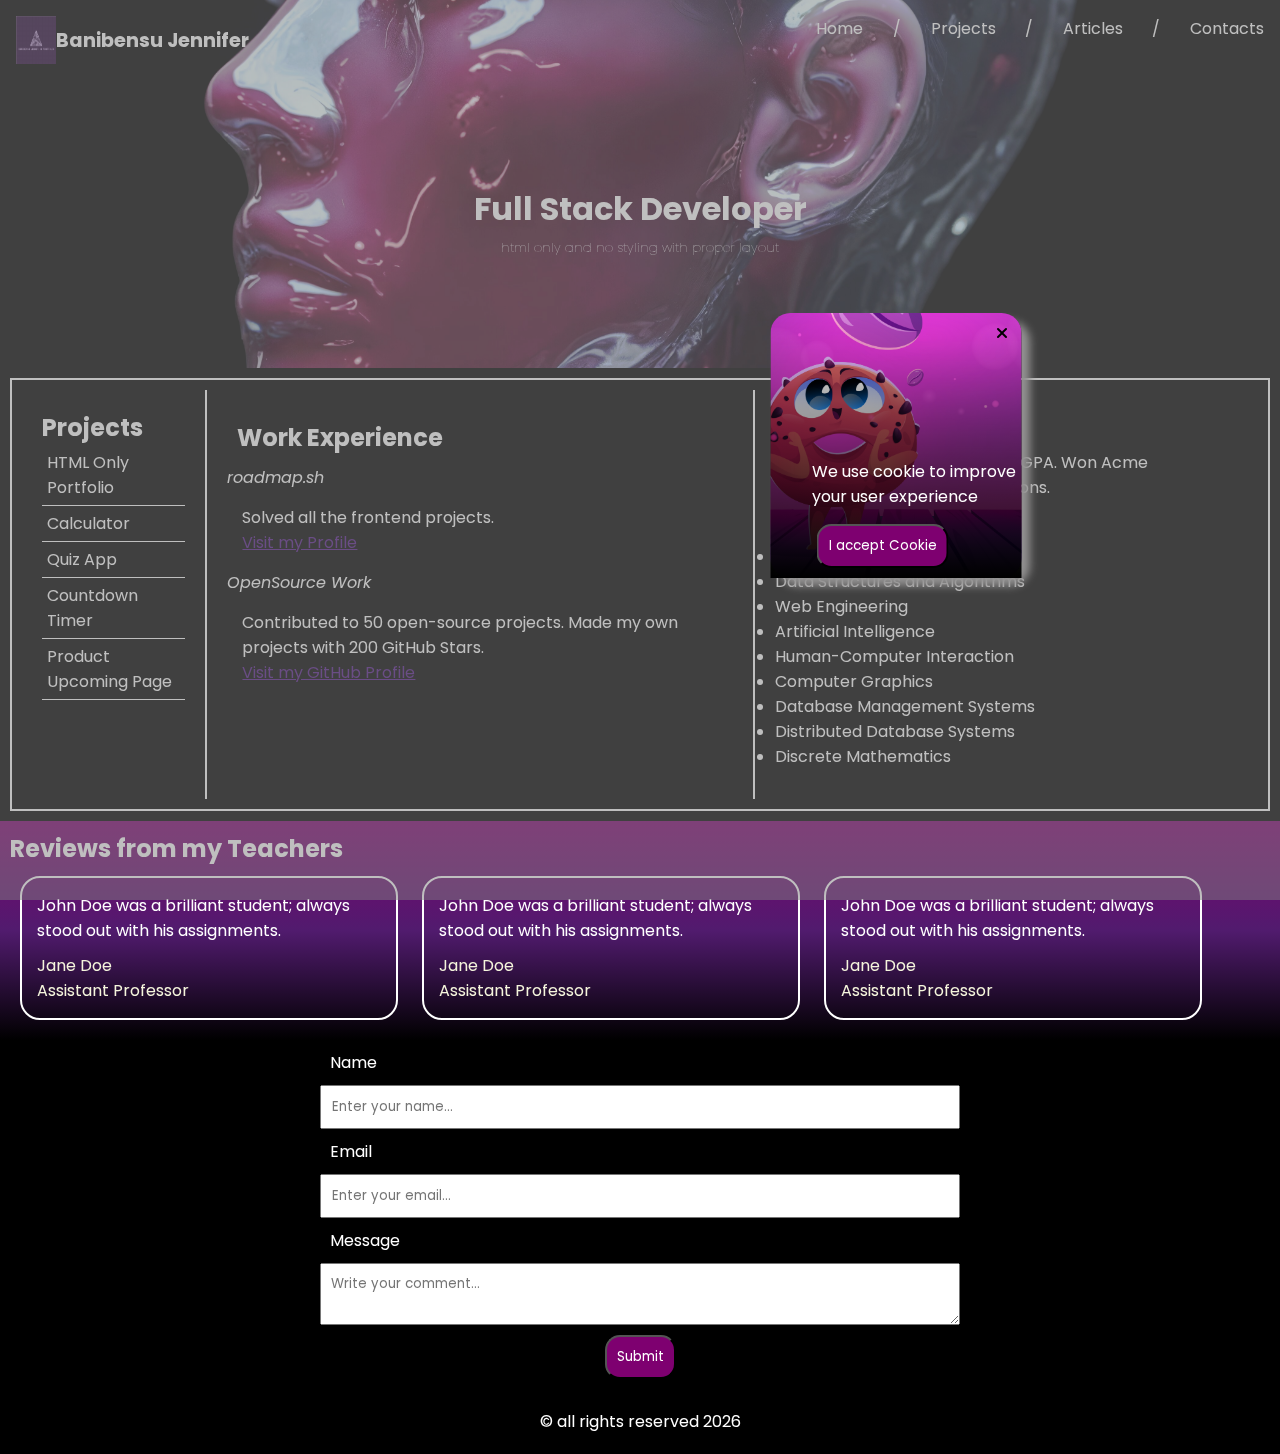
<file: index.html>
<!DOCTYPE html>
<html lang="en">
    <head>
        <meta charset="UTF-8">
        <meta name="viewport" content="width=device-width, initial-scale:1.0">
        <meta name="keyword" content="A basic HTML Website">
        <meta name="author" content="Banibensu Jennifer">
        <meta name="description" content="A basic HTML Website about my project, schools works and many others">
        <meta property="og:title" content="A basic html website">
        <title>
            A basic HTML
        </title>
        <link rel="preconnect" href="https://fonts.googleapis.com">
        <link rel="preconnect" href="https://fonts.gstatic.com" crossorigin>
        <link href="https://fonts.googleapis.com/css2?family=Playwrite+CO+Guides&family=Playwrite+GB+S:ital,wght@0,100..400;1,100..400&family=Poppins:ital,wght@0,100;0,200;0,300;0,400;0,500;0,600;0,700;0,800;0,900;1,100;1,200;1,300;1,400;1,500;1,600;1,700;1,800;1,900&display=swap" rel="stylesheet">    
        <link href="https://fonts.googleapis.com/css2?family=Playwrite+CO+Guides&family=Playwrite+GB+S:ital,wght@0,100..400;1,100..400&family=Poppins:ital,wght@0,100;0,200;0,300;0,400;0,500;0,600;0,700;0,800;0,900;1,100;1,200;1,300;1,400;1,500;1,600;1,700;1,800;1,900&display=swap" rel="stylesheet">
        <link rel="apple-touch-icon" sizes="180x180" href="./apple-touch-icon.png">
        <link rel="icon" type="image/png" sizes="32x32" href="./favicon-32x32.png">
        <link rel="icon" type="image/png" sizes="16x16" href="./favicon-16x16.png">
        <link rel="manifest" href="../site.webmanifest">
        <link rel="stylesheet" href="https://cdnjs.cloudflare.com/ajax/libs/font-awesome/6.7.2/css/all.min.css" integrity="sha512-Evv84Mr4kqVGRNSgIGL/F/aIDqQb7xQ2vcrdIwxfjThSH8CSR7PBEakCr51Ck+w+/U6swU2Im1vVX0SVk9ABhg==" crossorigin="anonymous" referrerpolicy="no-referrer" />
        <link rel="stylesheet" href="style.css">
    </head>
    <body>
        <div class="container">
            <div class="grey"></div>
            <div id="Home"">
                <div class="header">
                    
                    <div class="name">
                        <img src="./Screenshot 2025-03-12 083222.png" alt="logo" width="40px" height="100%">
                        Banibensu Jennifer
                    </div>
                    <div class="nav">
                        <a href="#Home">Home</a></li>
                        <span class="slash">/</span>
                        <a href="#Projects">Projects</a>
                        <span class="slash">/</span>
                        <a href="#Articles">Articles</a>
                        <span class="slash">/</span>
                        <a href="#Contacts">Contacts</a>
                    </div>
                </div>
                    
                    <div class="job">
                        <h1>Full Stack Developer
                           
                        </h1>
                        <p>html only and no styling with proper layout</p>
                    </div>
                    
            </div>
            <div id="Projects">
                <div class="proj1">
                    <h2>Projects</h2>
                    <p>HTML Only Portfolio</p>
                    <p>Calculator</p>
                    <p>Quiz App</p>
                    <p>Countdown Timer</p>
                    <p>Product Upcoming Page</p>
                </div>
                <div class="proj2">
                    <h2 style="padding: 10px;">Work Experience</h2>
                    <em>roadmap.sh</em>
                    <p style="margin: 10px;">Solved all the frontend projects.<br>
                        <a href="">Visit my Profile</a>
                    </p>
                    <em>OpenSource Work</em>
                    <p style="margin: 10px;">Contributed to 50 open-source projects. Made my own projects with 200 GitHub Stars.<br>
                        <a href="">Visit my GitHub Profile</a>
                    </p>

                </div>
                <div class="proj3">
                    <h2>Education</h2>
                    <p>Graduated with 3.76 out of 4 CGPA. Won Acme Hackathon. Organized 30 sessions.</p>
                    <h3>Courses I took:</h3>
                    <p>
                        <ul>
                            <li>Object-Oriented Programming</li>
                            <li>Data Structures and Algorithms</li>
                            <li>Web Engineering</li>
                            <li>Artificial Intelligence</li>
                            <li>Human-Computer Interaction</li>
                            <li>Computer Graphics</li>
                            <li>Database Management Systems</li>
                            <li>Distributed Database Systems</li>
                            <li>Discrete Mathematics</li>
                        </ul>
                    </p>
                </div>
            </div>
            <div id="Articles">
                <div class="card">
                    <h2>Reviews from my Teachers</h2>
                    <div class="c1">
                        <p>John Doe was a brilliant student; always stood out with his assignments.</p> 
                       <p class="fade">
                        Jane Doe <br>
                        Assistant Professor
                        </p> 
                    </div>
                    <div class="c1">
                        <p>John Doe was a brilliant student; always stood out with his assignments.</p>
                        <p class="fade">
                            Jane Doe <br>
                            Assistant Professor
                        </p> 
                    </div>
                    <div class="c1">
                        <p>John Doe was a brilliant student; always stood out with his assignments.</p>
                        <p class="fade">
                            Jane Doe <br>
                            Assistant Professor
                        </p> 
                    </div>
                </div>
            </div>
            <div id="Contacts">
                <form action="#Home" method="post">
                    <label for="name" aria-label="Full name" >
                        Name
                    </label>
                    <input type="text" name="name" id="name" placeholder="Enter your name...">
                    <label for="email" aria-label="Email" >
                        Email
                    </label>
                    <input type="email" name="email" id="email" placeholder="Enter your email...">
                    <label for="message" aria-label="Comments" >
                        Message
                    </label>
                    <textarea name="comment" id="message" cols="50" placeholder="Write your comment..."></textarea>
                    <button type="submit">Submit</button>
                </form>
            </div>
            <footer>
                &copy; all rights reserved <span class="year"></span>
            </footer>
        </div>
        <div class="cookieConsent">
            <div class="black"></div>
            <i class="fa-solid fa-xmark"></i>
            <div class="cookie">
                <p>
                    We use cookie to improve your user experience
                </p>
                <button type="submit"id="consent">I accept Cookie</button>
            </div>
            
        </div>
        <script src="index.js"></script>
    </body>
</html>
</file>
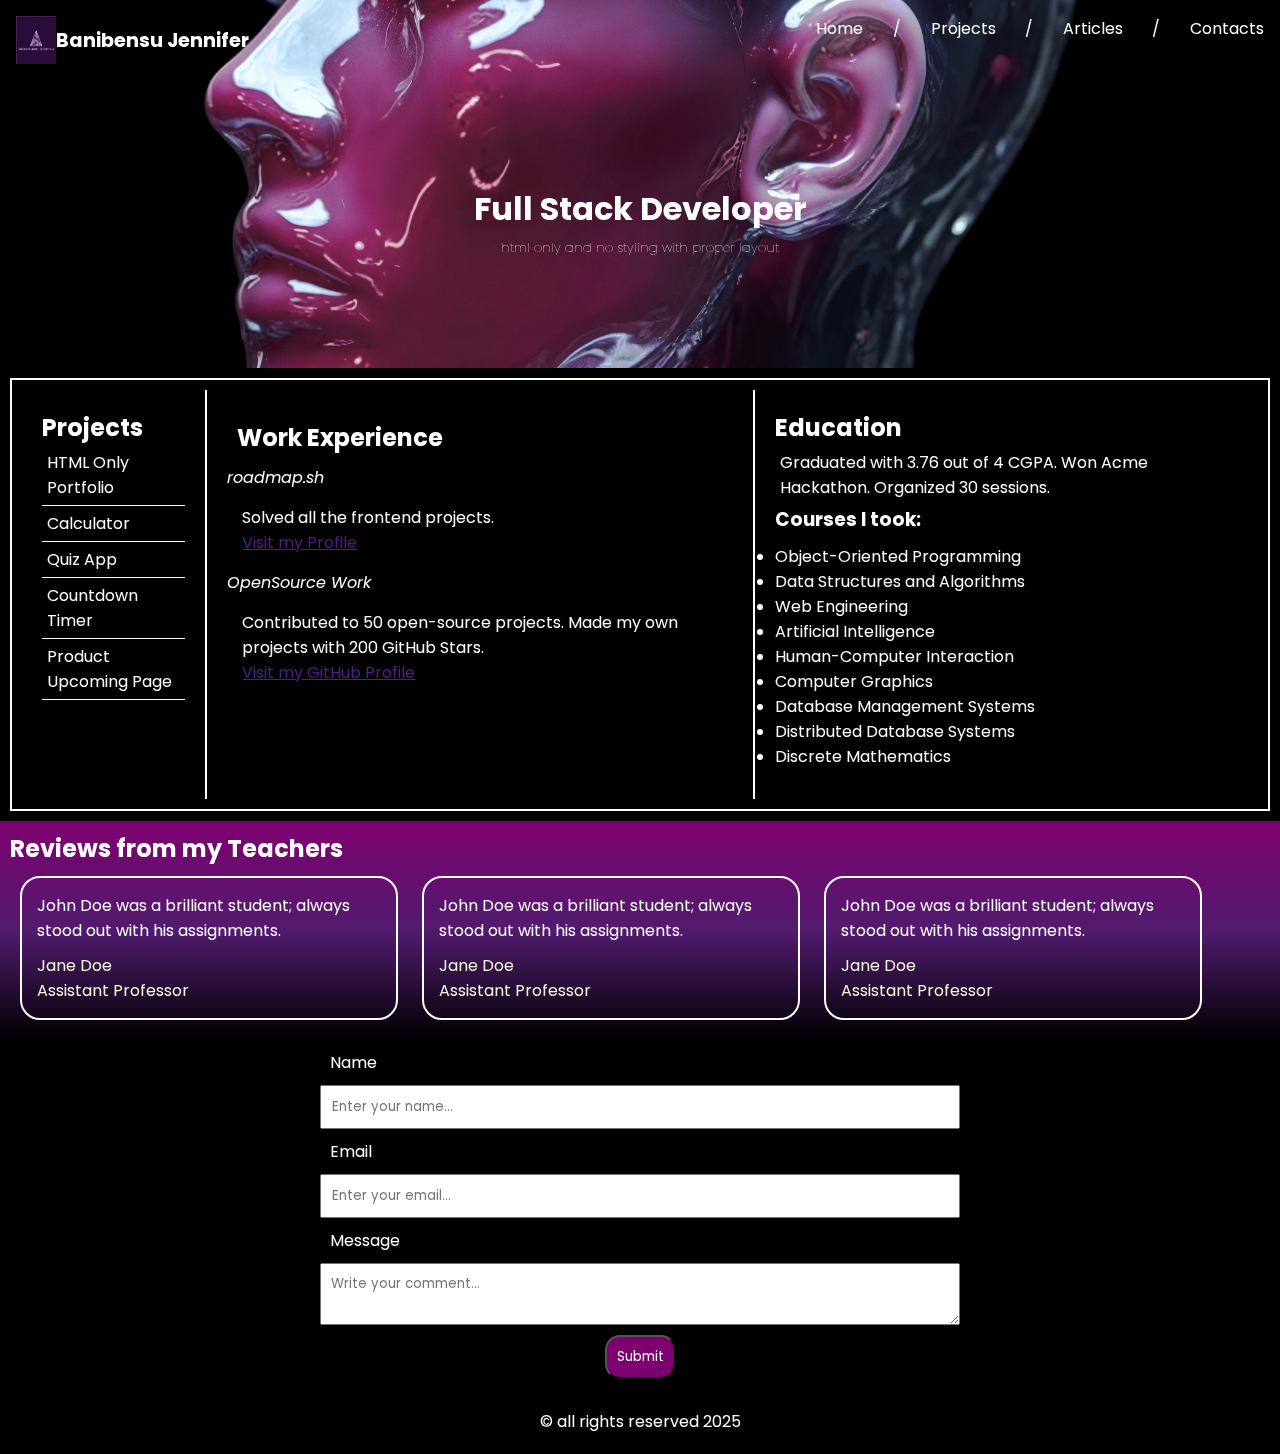
<file: basic_html_website.html>
<!DOCTYPE html>
<html lang="en">
    <head>
        <meta charset="UTF-8">
        <meta name="viewport" content="width=device-width, initial-scale:1.0">
        <meta name="keyword" content="A basic HTML Website">
        <meta name="author" content="Banibensu Jennifer">
        <meta name="description" content="A basic HTML Website about my project, schools works and many others">
        <meta property="og:title" content="A basic html website">
        <title>
            A basic HTML
        </title>
        <link rel="preconnect" href="https://fonts.googleapis.com">
        <link rel="preconnect" href="https://fonts.gstatic.com" crossorigin>
        <link href="https://fonts.googleapis.com/css2?family=Playwrite+CO+Guides&family=Playwrite+GB+S:ital,wght@0,100..400;1,100..400&family=Poppins:ital,wght@0,100;0,200;0,300;0,400;0,500;0,600;0,700;0,800;0,900;1,100;1,200;1,300;1,400;1,500;1,600;1,700;1,800;1,900&display=swap" rel="stylesheet">    
        <link href="https://fonts.googleapis.com/css2?family=Playwrite+CO+Guides&family=Playwrite+GB+S:ital,wght@0,100..400;1,100..400&family=Poppins:ital,wght@0,100;0,200;0,300;0,400;0,500;0,600;0,700;0,800;0,900;1,100;1,200;1,300;1,400;1,500;1,600;1,700;1,800;1,900&display=swap" rel="stylesheet">
        <link rel="apple-touch-icon" sizes="180x180" href="../apple-touch-icon.png">
        <link rel="icon" type="image/png" sizes="32x32" href="../favicon-32x32.png">
        <link rel="icon" type="image/png" sizes="16x16" href="../favicon-16x16.png">
        <link rel="manifest" href="../site.webmanifest">
        <style>
            *{
                margin: 0;
                padding: 0;
                box-sizing: border-box;
                font-family: Poppins;
            }

            body{
                background: rgb(0, 0, 0);
                color: white;
                width: 100%;
            }
            /* h2,h3, p{
                display: inline-block;
            } */

            @media screen and (max-width: 768px) {
        
             .header{
                flex-direction: column;
             }
             .name{
                flex-direction: column;
             }
             .name img{
                display: none;
             }
             .nav{
                display: flex;
                justify-content: center;
                padding: 20px;
                margin: 5px;
             }
             .nav a{
                align-self: center;
             }

             #Projects{
                flex-direction: column;
             }

             .proj1, .proj2{
                border: none;
                border-bottom: 2px solid white;
             }
             
             #Articles h2 {
                text-align: center;
             }
             .card{
                display: flex;
                flex-direction: column;
             }
             .c1{
                
                width: 100%;
             }
           }
            #Home{
                background-image: url(../maxim-berg-TrI2kGN85ck-unsplash.jpg);
                background-size: cover;
                background-position: center;
                background-repeat: no-repeat;
            }
            .header{
                height: 5em;
                padding: 1em;
                display: flex;
                justify-content: space-between;
            }
            .name{
                text-decoration: solid;
                font-weight: bolder;
                font-size: larger;
                height: 100%;
                display: flex;
                align-items: center;

                /* margin-right: 20vw; */
            }
           .nav a{
                color: white;
                text-decoration: none;
            }
            .nav .slash{
                margin: 2vw;
            }
            .job{
                height: 18em;
                display: flex;
                flex-direction: column;
                justify-content: center;
                align-items: center;
            }
            .job h1{
                text-decoration: solid;
                font-weight: bolder;
                font-size: xx-large;
                text-align: center;
            }
            .job p{
                font-weight: lighter;
                font-size: small;
            }
            #Projects{
                display: flex;
                border: 2px solid white;
                margin: 10px;
                padding: 10px;
            }
            @media screen and (min-width: 769px) {
                .proj1, .proj2{
                padding: 20px;
                border-right: 2px solid white;
                }
                .c1{
                    width: 30%;
                }
            }

            .proj3{
                padding: 20px;
            }
            p{
                padding: 5px;
            }
            .proj1 p{
                padding: 5px;
                border-bottom: 1px solid white;
            }
           #Articles{
            height: auto;
            padding: 10px;
            display: flex;
            background: linear-gradient(to bottom, #7e0070, #511b6e, transparent);
            backdrop-filter: blur(5px);
            position: relative;
            z-index: -1;
           }
           .card{
            position: relative;
           }
           .c1{
            border: 2px solid white;
            border-radius: 20px;
            display: inline-block;
            padding: 10px;
            margin: 10px;
           }
           .fade{
            color: beige;
           }
           #Contacts{
            height: fit-content;
            display: flex;
            justify-content: center;
            align-items: center;
           }
           form{
            width: 50%;
            display: flex;
            flex-direction: column;
            justify-content: center;
            align-items: center;
           }
           label, input, textarea{
            display: block;
            padding: 10px;
            width: 100%;
           }
           button{
            width: auto;
            border-radius: 15px;
            color: white;
            background-color: #7e0070;
            margin: 10px;
            padding: 10px;
            /* margin-left: 15em; */
           }
           footer{
            text-align: center;
            padding: 20px;
           }

           
           
        </style>
    </head>
    <body>
        <div class="container">
            <div id="Home"">
                <div class="header">
                    
                    <div class="name">
                        <img src="../Screenshot 2025-03-12 083222.png" alt="logo" width="40px" height="100%">
                        Banibensu Jennifer
                    </div>
                    <div class="nav">
                        <a href="#Home">Home</a></li>
                        <span class="slash">/</span>
                        <a href="#Projects">Projects</a>
                        <span class="slash">/</span>
                        <a href="#Articles">Articles</a>
                        <span class="slash">/</span>
                        <a href="#Contacts">Contacts</a>
                    </div>
                </div>
                    
                    <div class="job">
                        <h1>Full Stack Developer
                           
                        </h1>
                        <p>html only and no styling with proper layout</p>
                    </div>
                    
            </div>
            <div id="Projects">
                <div class="proj1">
                    <h2>Projects</h2>
                    <p>HTML Only Portfolio</p>
                    <p>Calculator</p>
                    <p>Quiz App</p>
                    <p>Countdown Timer</p>
                    <p>Product Upcoming Page</p>
                </div>
                <div class="proj2">
                    <h2 style="padding: 10px;">Work Experience</h2>
                    <em>roadmap.sh</em>
                    <p style="margin: 10px;">Solved all the frontend projects.<br>
                        <a href="">Visit my Profile</a>
                    </p>
                    <em>OpenSource Work</em>
                    <p style="margin: 10px;">Contributed to 50 open-source projects. Made my own projects with 200 GitHub Stars.<br>
                        <a href="">Visit my GitHub Profile</a>
                    </p>

                </div>
                <div class="proj3">
                    <h2>Education</h2>
                    <p>Graduated with 3.76 out of 4 CGPA. Won Acme Hackathon. Organized 30 sessions.</p>
                    <h3>Courses I took:</h3>
                    <p>
                        <ul>
                            <li>Object-Oriented Programming</li>
                            <li>Data Structures and Algorithms</li>
                            <li>Web Engineering</li>
                            <li>Artificial Intelligence</li>
                            <li>Human-Computer Interaction</li>
                            <li>Computer Graphics</li>
                            <li>Database Management Systems</li>
                            <li>Distributed Database Systems</li>
                            <li>Discrete Mathematics</li>
                        </ul>
                    </p>
                </div>
            </div>
            <div id="Articles">
                <div class="card">
                    <h2>Reviews from my Teachers</h2>
                    <div class="c1">
                        <p>John Doe was a brilliant student; always stood out with his assignments.</p> 
                       <p class="fade">
                        Jane Doe <br>
                        Assistant Professor
                        </p> 
                    </div>
                    <div class="c1">
                        <p>John Doe was a brilliant student; always stood out with his assignments.</p>
                        <p class="fade">
                            Jane Doe <br>
                            Assistant Professor
                        </p> 
                    </div>
                    <div class="c1">
                        <p>John Doe was a brilliant student; always stood out with his assignments.</p>
                        <p class="fade">
                            Jane Doe <br>
                            Assistant Professor
                        </p> 
                    </div>
                </div>
            </div>
            <div id="Contacts">
                <form action="#Home" method="post">
                    <label for="name" aria-label="Full name" >
                        Name
                    </label>
                    <input type="text" name="name" id="name" placeholder="Enter your name...">
                    <label for="email" aria-label="Email" >
                        Email
                    </label>
                    <input type="email" name="email" id="email" placeholder="Enter your email...">
                    <label for="message" aria-label="Comments" >
                        Message
                    </label>
                    <textarea name="comment" id="message" cols="50" placeholder="Write your comment..."></textarea>
                    <button type="submit">Submit</button>
                </form>
            </div>
            <footer>
                &copy; all rights reserved 2025
            </footer>
           
        </div>
    </body>
</html>
</file>
<file: style.css>
*{
    margin: 0;
    padding: 0;
    box-sizing: border-box;
    font-family: Poppins;
}

body{
    background: rgb(0, 0, 0);
    color: white;
    width: 100%;
}
/* h2,h3, p{
    display: inline-block;
} */

.container{
    height: 100%;
}
@media screen and (max-width: 768px) {

 .header{
    flex-direction: column;
 }
 .name{
    flex-direction: column;
 }
 .name img{
    display: none;
 }
 .nav{
    display: flex;
    justify-content: center;
    padding: 20px;
    margin: 5px;
 }
 .nav a{
    align-self: center;
 }

 #Projects{
    flex-direction: column;
 }

 .proj1, .proj2{
    border: none;
    border-bottom: 2px solid white;
 }
 
 #Articles h2 {
    text-align: center;
 }
 .card{
    display: flex;
    flex-direction: column;
 }
 .c1{
    
    width: 100%;
 }
}
#Home{
    background-image: url(./maxim-berg-TrI2kGN85ck-unsplash.jpg);
    background-size: cover;
    background-position: center;
    background-repeat: no-repeat;
}
.header{
    height: 5em;
    padding: 1em;
    display: flex;
    justify-content: space-between;
}
.name{
    text-decoration: solid;
    font-weight: bolder;
    font-size: larger;
    height: 100%;
    display: flex;
    align-items: center;

    /* margin-right: 20vw; */
}
.nav a{
    color: white;
    text-decoration: none;
}
.nav .slash{
    margin: 2vw;
}
.job{
    height: 18em;
    display: flex;
    flex-direction: column;
    justify-content: center;
    align-items: center;
}
.job h1{
    text-decoration: solid;
    font-weight: bolder;
    font-size: xx-large;
    text-align: center;
}
.job p{
    font-weight: lighter;
    font-size: small;
}
#Projects{
    display: flex;
    border: 2px solid white;
    margin: 10px;
    padding: 10px;
}
@media screen and (min-width: 769px) {
    .proj1, .proj2{
    padding: 20px;
    border-right: 2px solid white;
    }
    .c1{
        width: 30%;
    }
}

.proj3{
    padding: 20px;
}
p{
    padding: 5px;
}
.proj1 p{
    padding: 5px;
    border-bottom: 1px solid white;
}
#Articles{
height: auto;
padding: 10px;
display: flex;
background: linear-gradient(to bottom, #7e0070, #511b6e, transparent);
backdrop-filter: blur(5px);
--webkit-backdrop: blur(5px);
position: relative;
z-index: -1;
}
.card{
position: relative;
}
.c1{
border: 2px solid white;
border-radius: 20px;
display: inline-block;
padding: 10px;
margin: 10px;
}
.fade{
color: beige;
}
#Contacts{
height: fit-content;
display: flex;
justify-content: center;
align-items: center;
}
form{
width: 50%;
display: flex;
flex-direction: column;
justify-content: center;
align-items: center;
}
label, input, textarea{
display: block;
padding: 10px;
width: 100%;
}
button{
width: auto;
border-radius: 15px;
color: white;
background-color: #7e0070;
margin: 10px;
padding: 10px;
/* margin-left: 15em; */
}
footer{
text-align: center;
padding: 20px;
}

.container .grey{
    position: fixed;
    top: 0;
    left: 0;
    width: 100vw;
    height: 100vh; 
    background: rgba(128, 128, 128, 0.5);
}

.cookieConsent{
    position: fixed;
    width:251px;
    height: 265px;
    background: url(./2203_w023_n001_2004b_p1_2004.jpg);
    background-position: center;
    background-size: cover;
    object-fit: cover;
    top: 313px;
    left: 70%;
    border-radius: 20px;
    transform: translateX(-50%);
    display: flex;
    box-shadow: 8px 8px 8px 0px rgb(147, 146, 146);
}

.cookieConsent .black{
    position: absolute;
    z-index: 1;
    background: linear-gradient(to bottom, transparent, black);
    width: 100%;
    height: 100%;
}

.fa-solid{
    color: #000;
    position: relative;
    left: 85%;
    padding: 12px;

}
.cookie{
    z-index: 99;
    align-self: end;
}

.cookieConsent p{
    display: flex;
    align-items: end;
    justify-content: center;
}
</file>
